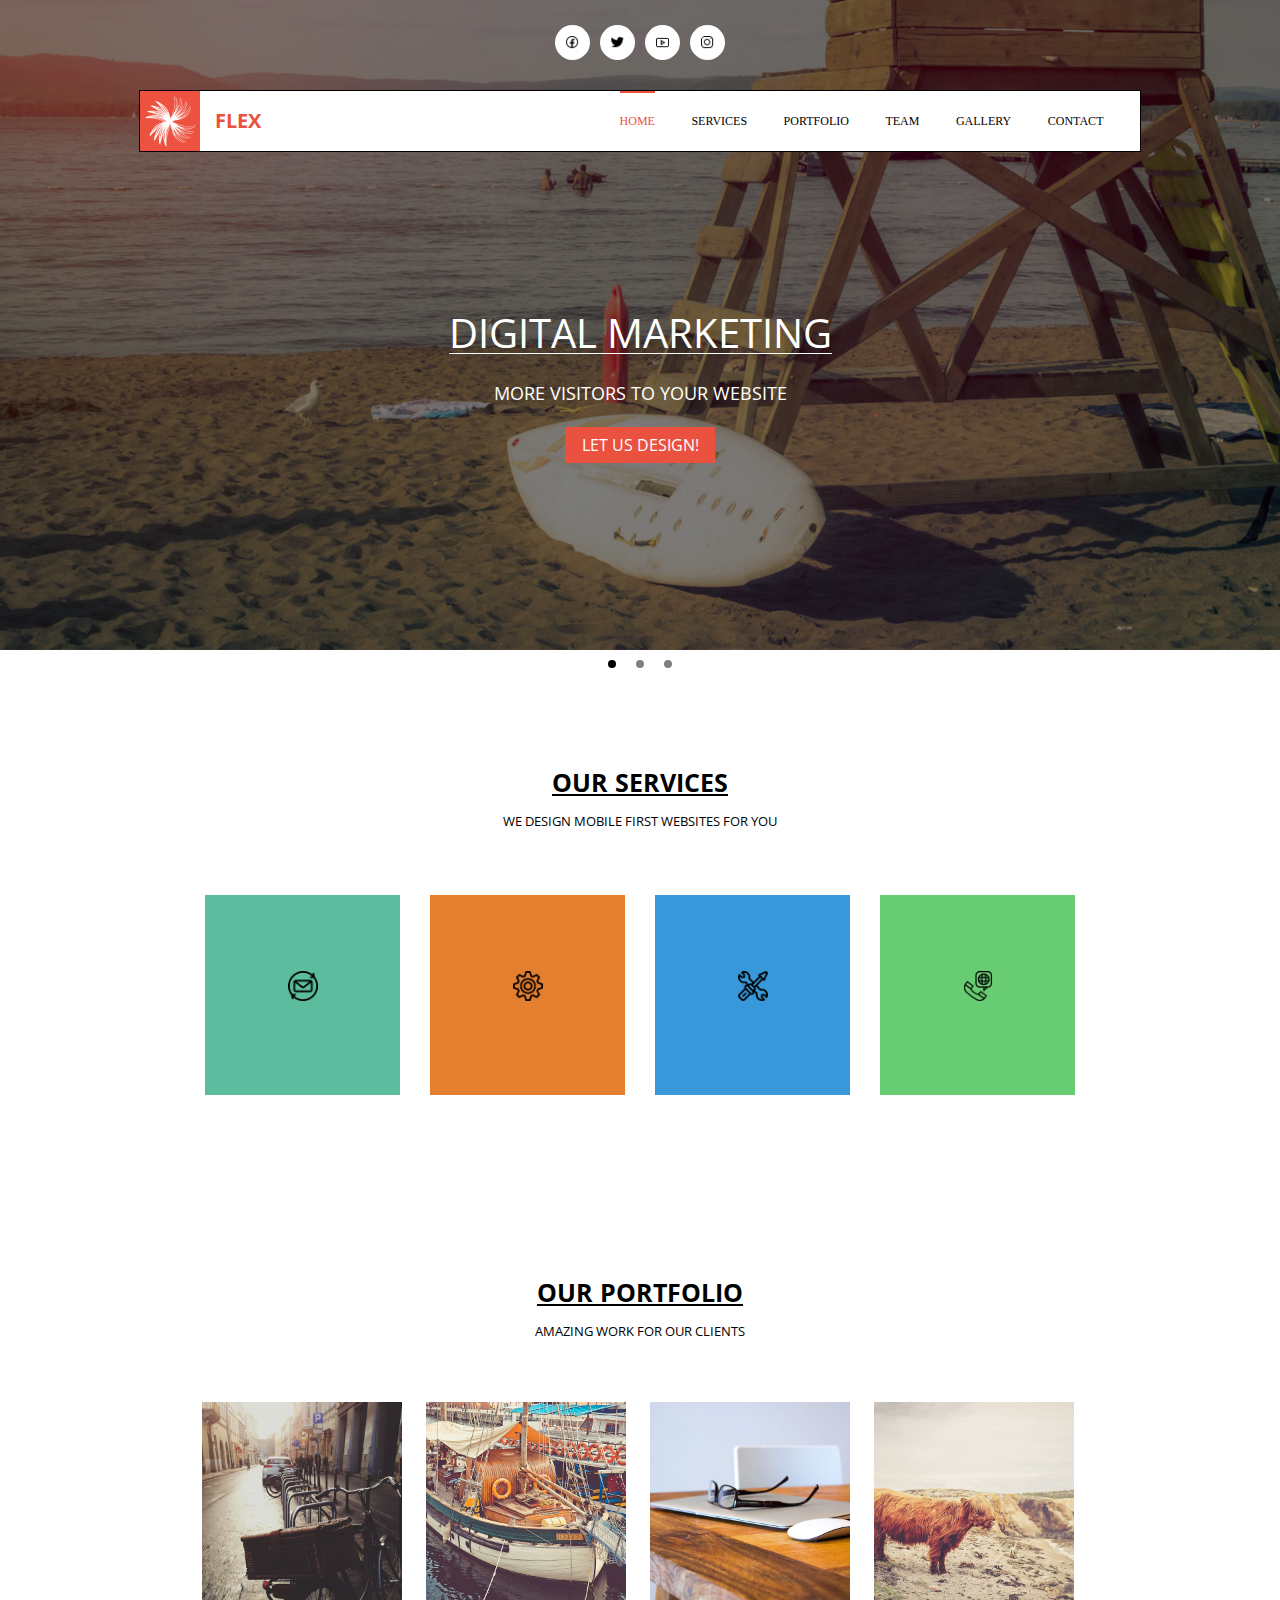
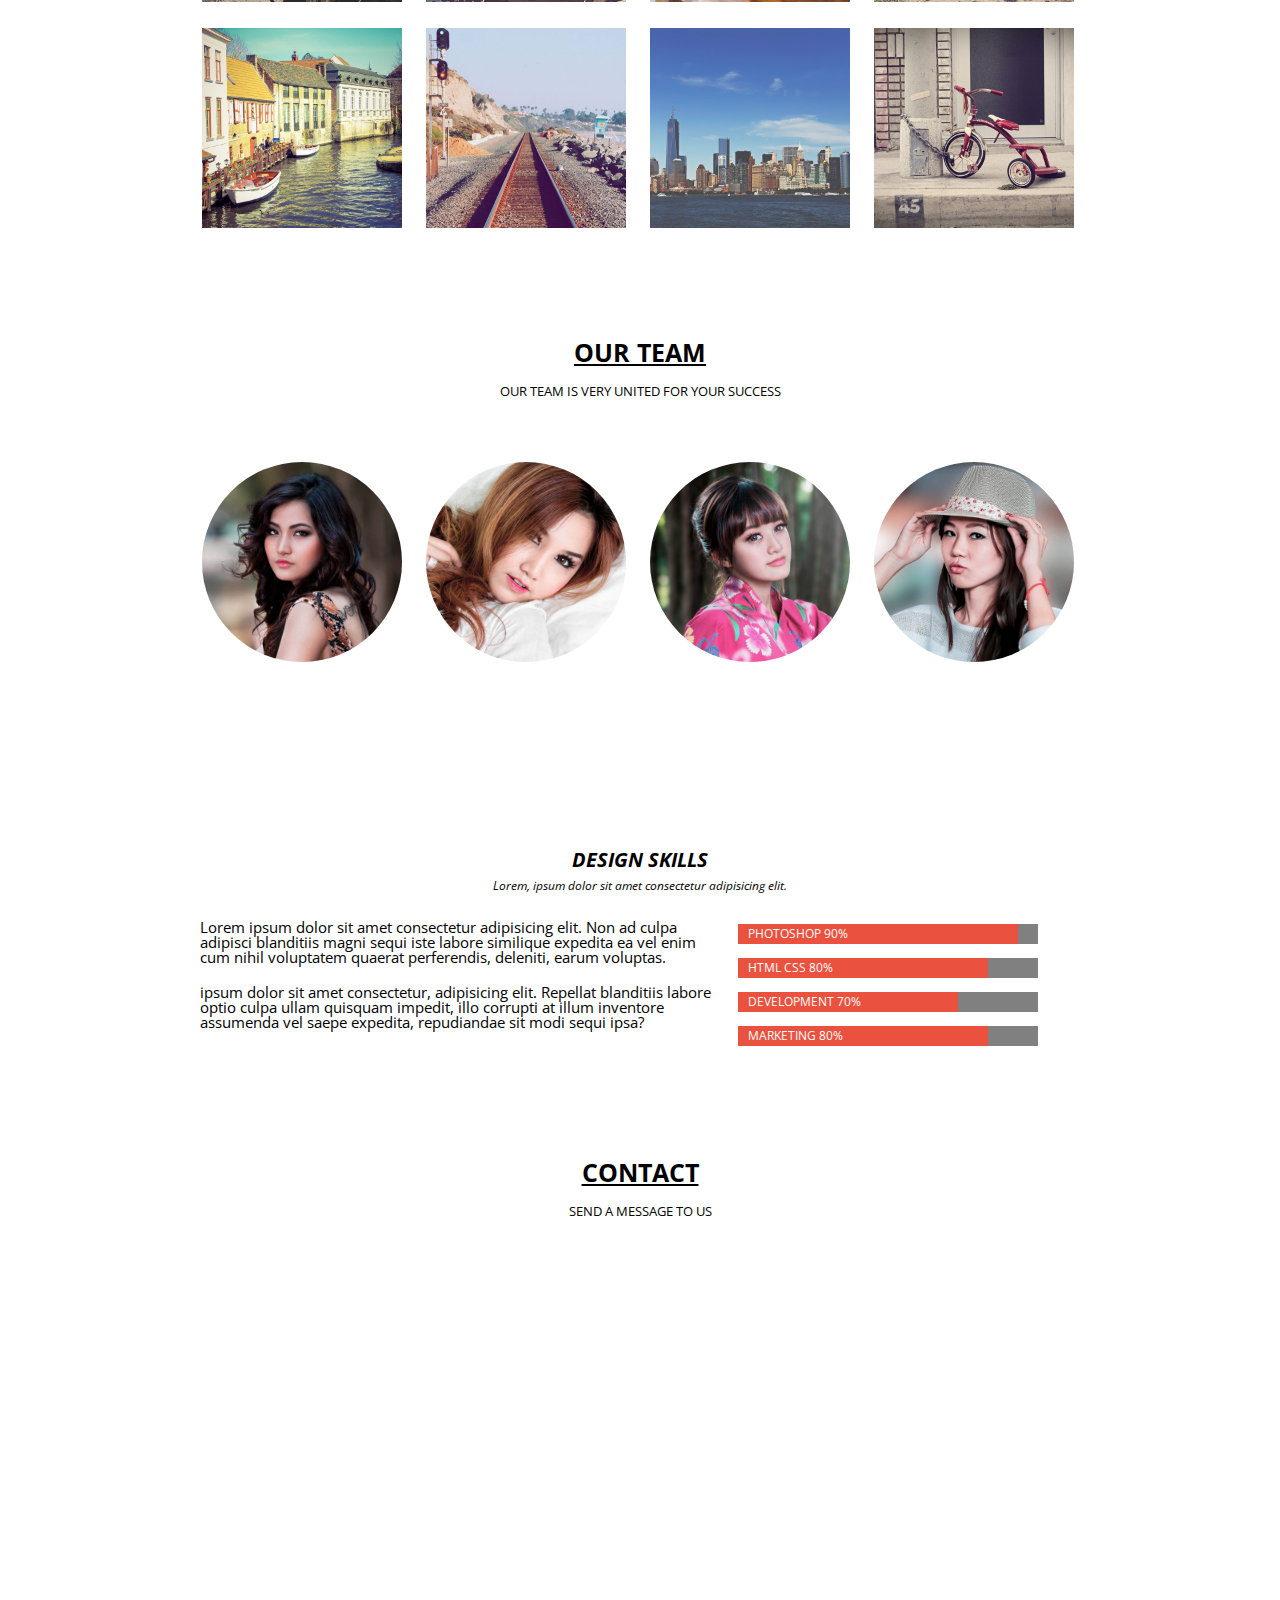
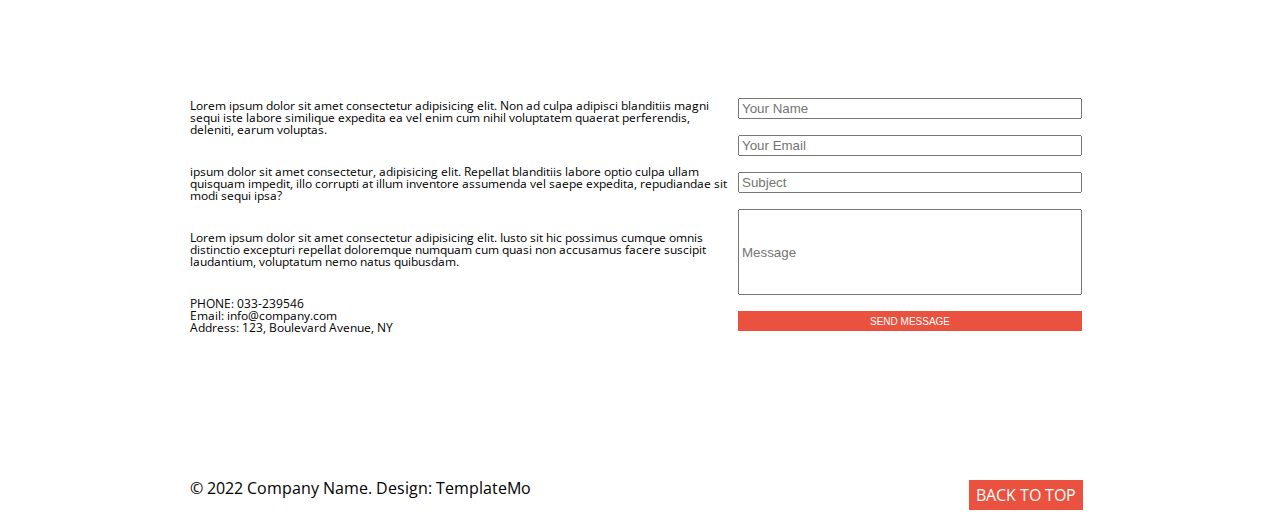
<file: index.html>
<!DOCTYPE html>

<html lang="en">

<head>
<meta charset="UTF-8">
<link rel="stylesheet" href="style.css">
<style>
    @import url('https://fonts.googleapis.com/css2?family=Open+Sans&display=swap');
</style>
<title>Checkpoint 2</title>
</head>

<body>
    <header>
        <nav class="nav-social">
            <a href="#"><img  src="assets/facebook.png" alt="facebook"></a>
            <a href="#"><img  src="assets/twitter.png" alt="twitter"></a>
            <a href="#"><img  src="assets/youtube.png" alt="youtube"></a>
            <a href="#"><img  src="assets/instagram.png" alt="instagram"></a>
        </nav>
        <div class="top-nav">
            <img class="logo" src="assets/media/logo.png" alt="logo">
            <span class="flex-text">FLEX</span>
            <nav>
                <a class="link-hover" href="">HOME</a>
                <a href="">SERVICES</a>
                <a href="">PORTFOLIO</a>
                <a href="">TEAM</a>
                <a href="gallery.html">GALLERY</a>
                <a href="">CONTACT</a>
            </nav>
        </div>
        <div class="header-text">
            <span class="headertext-1">DIGITAL MARKETING</span>
            <span class="headertext-2">MORE VISITORS TO YOUR WEBSITE</span>
            <span class="headertext-3"><a href="#">LET US DESIGN!</a></span>
        </div>
    </header>
    <main>
        <div class="scroll-circle">
            <span class="black-scroll-circle"></span>
            <span></span>
            <span></span>
        </div>
        <div class="heading-container">
            <p class="text1">OUR SERVICES</p>
            <p class="text2">WE DESIGN MOBILE FIRST WEBSITES FOR YOU</p>
        </div>
        <div class="services-container">
            <span class="service-1" ><img src="assets/mail.png" alt="mail"></span>
            <span class="service-2"><img src="assets/setting.png" alt="setting"></span>
            <span class="service-3"><img src="assets/service.png" alt="service"></span>
            <span class="service-4"><img src="assets/international-call.png" alt="internationcall"></span>
        </div>
        <div class="heading-container">
            <p class="text1">OUR PORTFOLIO</p>
            <p class="text2">AMAZING WORK FOR OUR CLIENTS</p>
        </div>
        <div class="gallery-container">
            <span><img src="assets/media/portfolio/p1.jpg" alt="img1"></span>
            <span><img src="assets/media/portfolio/p2.jpg" alt="img2"></span>
            <span><img src="assets/media/portfolio/p3.jpg" alt="img3"></span>
            <span><img src="assets/media/portfolio/p4.jpg" alt="img4"></span>
            <span><img src="assets/media/portfolio/p5.jpg" alt="img5"></span>
            <span><img src="assets/media/portfolio/p6.jpg" alt="img6"></span>
            <span><img src="assets/media/portfolio/p7.jpg" alt="img7"></span>
            <span><img src="assets/media/portfolio/p8.jpg" alt="img8"></span>
        </div>
        <div class="heading-container">
            <p class="text1">OUR TEAM</p>
            <p class="text2">OUR TEAM IS VERY UNITED FOR YOUR SUCCESS</p>
        </div>
        <div class="team-container">
            <span><img src="assets/media/member1.jpg" alt="member1"></span>
            <span><img src="assets/media/member2.jpg" alt="member2"></span>
            <span><img src="assets/media/member3.jpg" alt="member3"></span>
            <span><img src="assets/media/member4.jpg" alt="member4"></span>
        </div>
        <div class="designskills-container">
            <p class="text1">DESIGN SKILLS</p>
            <p class="text2">Lorem, ipsum dolor sit amet consectetur adipisicing elit.</p>
        </div>
        <div class="skills-container">
            <span class="para">Lorem ipsum dolor sit amet consectetur adipisicing elit. Non ad culpa adipisci blanditiis magni sequi iste labore similique expedita ea vel enim cum nihil voluptatem quaerat perferendis, deleniti, earum voluptas.
            <p>ipsum dolor sit amet consectetur, adipisicing elit. Repellat blanditiis labore optio culpa ullam quisquam impedit, illo corrupti at illum inventore assumenda vel saepe expedita, repudiandae sit modi sequi ipsa?</p>
            </span>
            <span class="barchart">
                <span>
                    <p class="skill1">PHOTOSHOP 90%</p>
                </span>
                <span>
                    <p class="skill2">HTML CSS 80%</p>
                </span>
                <span>
                    <p class="skill3">DEVELOPMENT 70%</p>
                </span>
                <span>
                    <p class="skill4">MARKETING 80%</p>
                </span>
            </span>
        </div>
        <div class="heading-container">
            <p class="text1">CONTACT</p>
            <p class="text2">SEND A MESSAGE TO US</p>
        </div>
        <div class="maps">
            <iframe src="https://www.google.com/maps/embed?pb=!1m14!1m8!1m3!1d13503.545167005219!2d76.3554089!3d32.2072945!3m2!1i1024!2i768!4f13.1!3m3!1m2!1s0x0%3A0x71ff0cae0784712d!2sAltCampus%20Services%20Pvt.%20Ltd!5e0!3m2!1sen!2sin!4v1649566539381!5m2!1sen!2sin" width="900" height="400" style="border:0;" align="center" allowfullscreen="" loading="lazy" referrerpolicy="no-referrer-when-downgrade">
            </iframe>
        </div>
        <div class="contact-container">
            <span class="para"><p>Lorem ipsum dolor sit amet consectetur adipisicing elit. Non ad culpa adipisci blanditiis magni sequi iste labore similique expedita ea vel enim cum nihil voluptatem quaerat perferendis, deleniti, earum voluptas.</p>
            <p>ipsum dolor sit amet consectetur, adipisicing elit. Repellat blanditiis labore optio culpa ullam quisquam impedit, illo corrupti at illum inventore assumenda vel saepe expedita, repudiandae sit modi sequi ipsa?</p>
            <p>Lorem ipsum dolor sit amet consectetur adipisicing elit. Iusto sit hic possimus cumque omnis distinctio excepturi repellat doloremque numquam cum quasi non accusamus facere suscipit laudantium, voluptatum nemo natus quibusdam.</p>
            <p>
                PHONE: 033-239546<br>
                Email: info@company.com <br>
                Address: 123, Boulevard Avenue, NY
            </p>
            </span>
            <span class="contact-form">
                <form action="#">
                    <input type="text" id="fname" placeholder="Your Name">
                    <input type="email" id="email" placeholder="Your Email">
                    <input type="text" id="subject" placeholder="Subject">
                    <input type="text" id="message" placeholder="Message">
                    <input type="submit" id="send-message" value="SEND MESSAGE" >
                </form>
                </span>
            </span>
        </div>
    </main>
    <footer>
        <p class="footertext"> &copy 2022 Company Name. Design: TemplateMo</p>
        <span>
            <a href="">BACK TO TOP</a>
        </span>

    </footer>



</body>

</html>
</file>
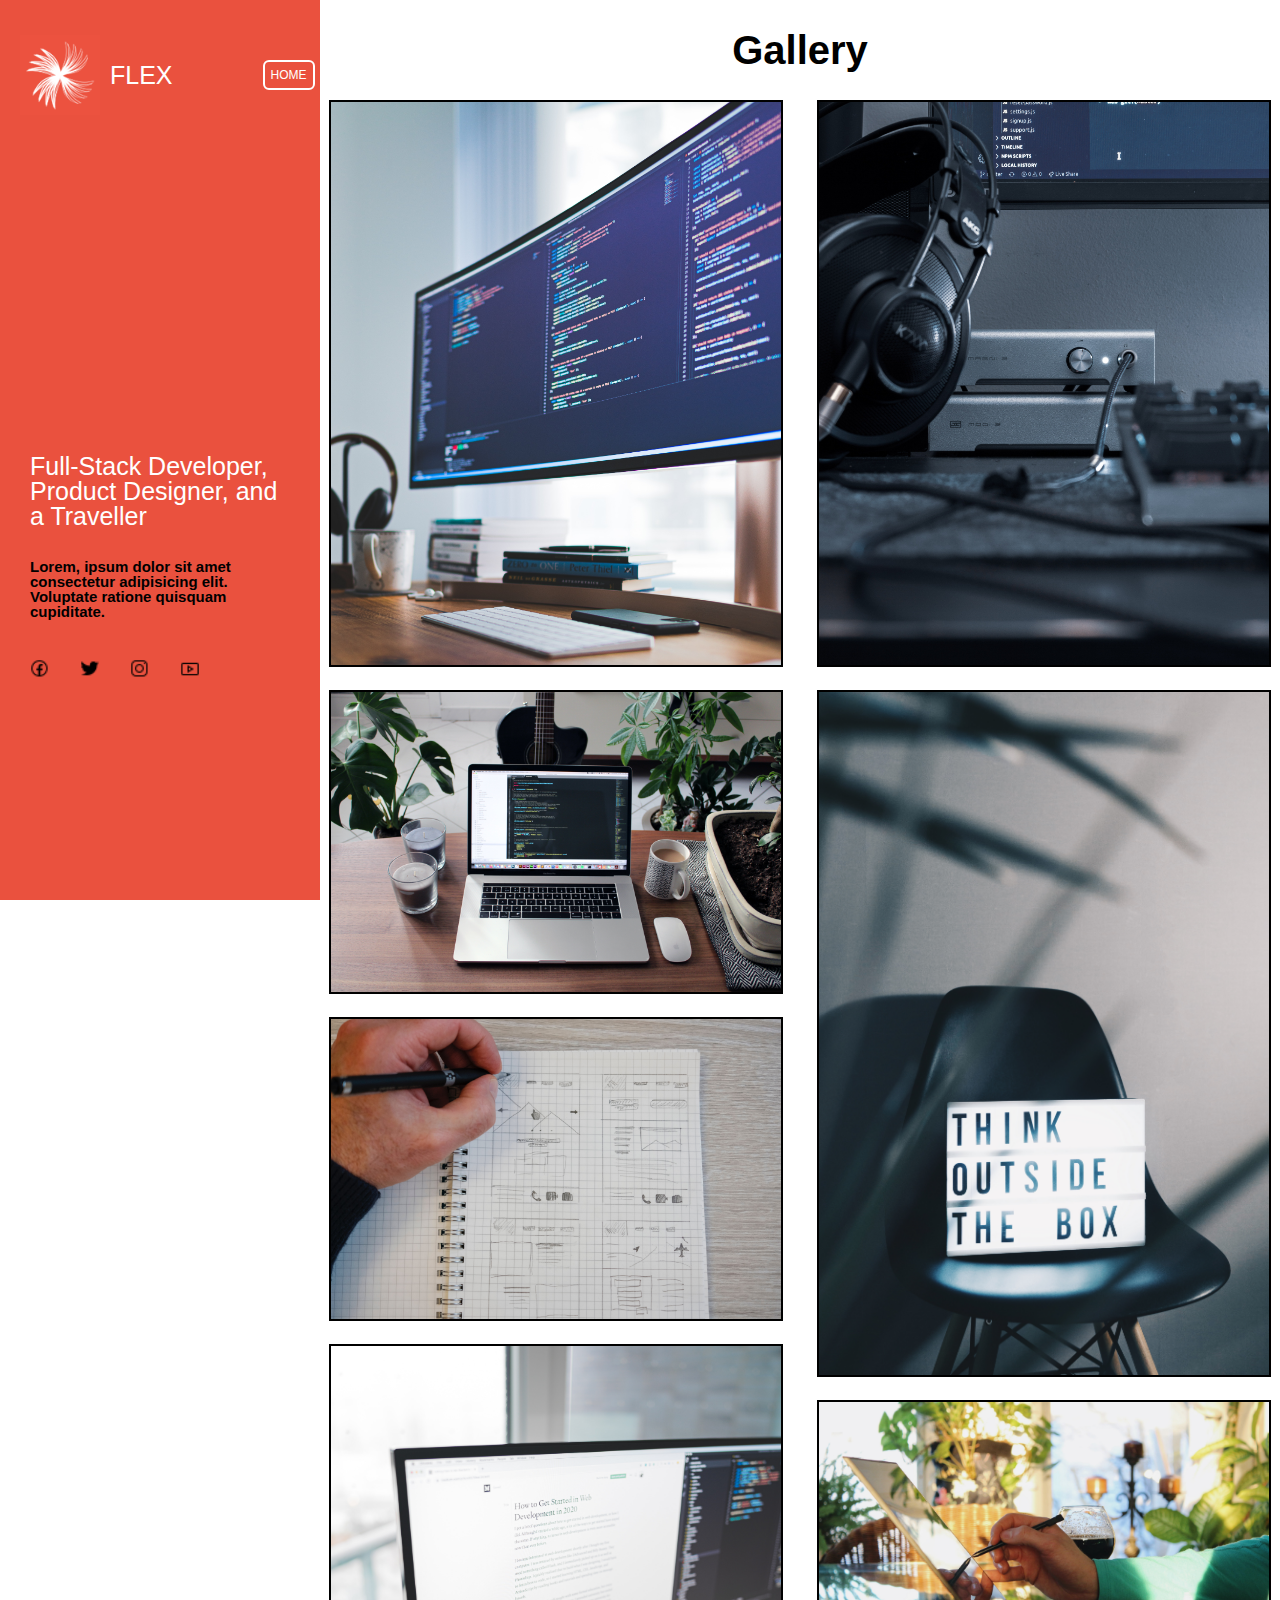
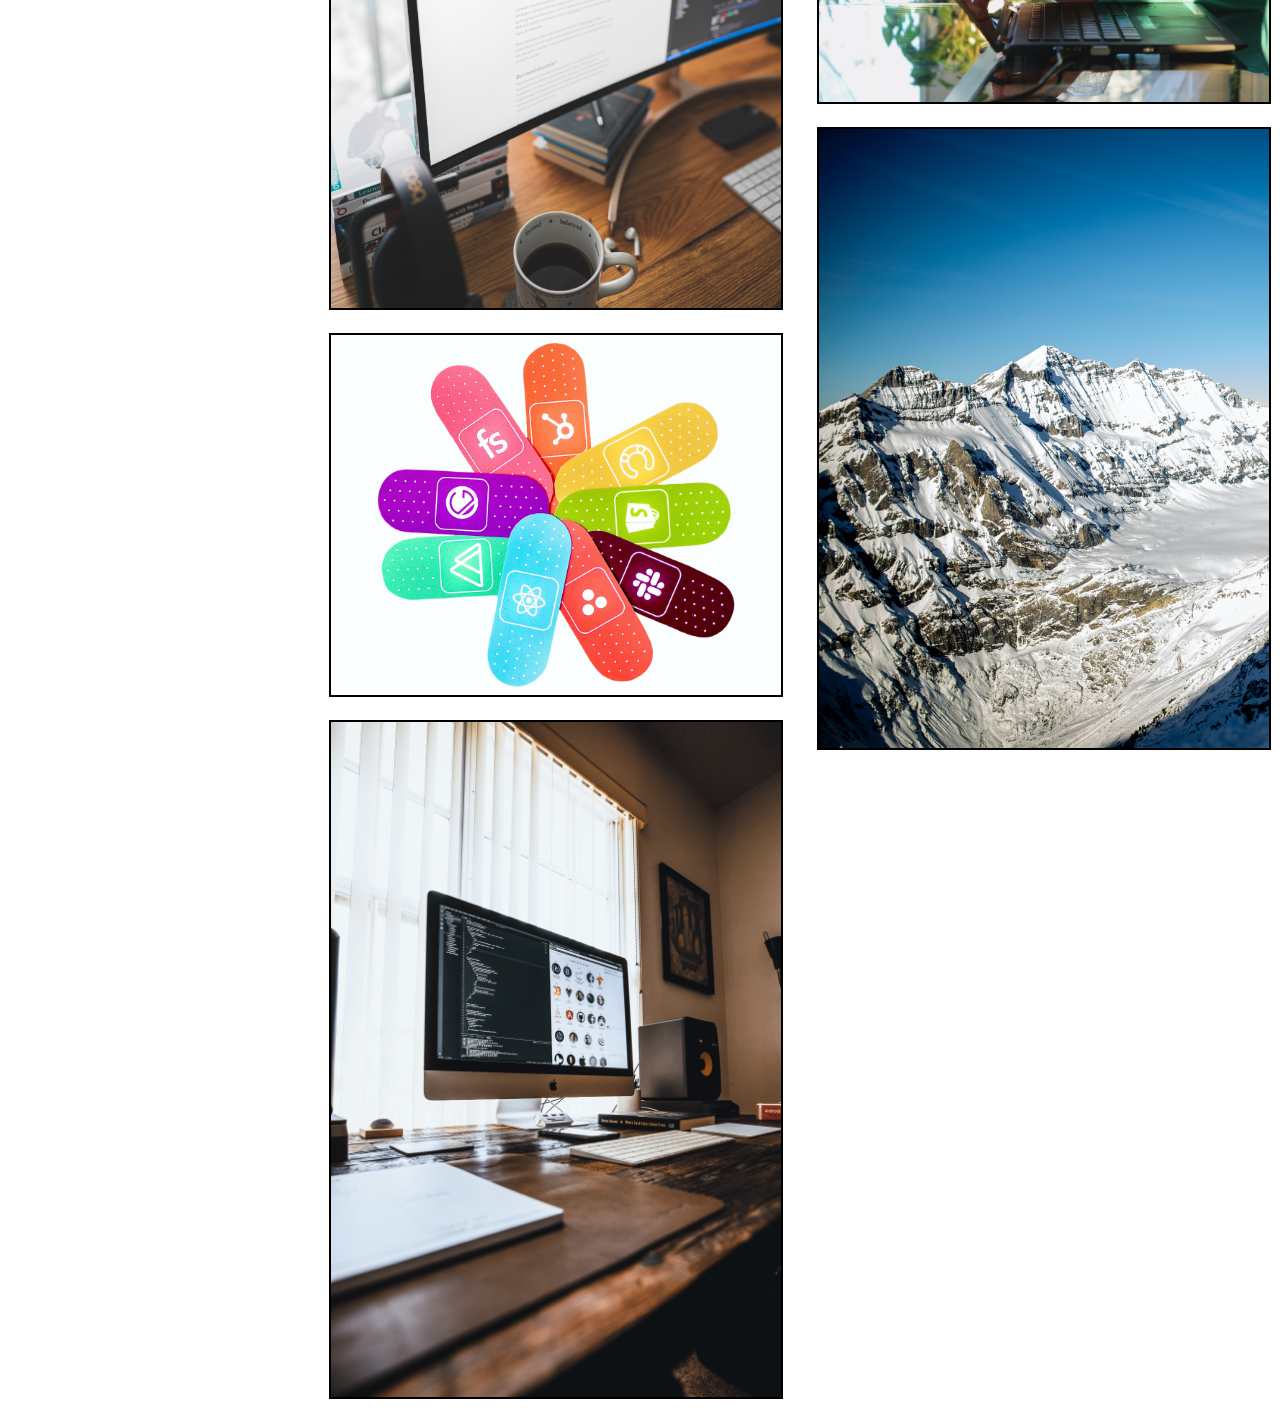
<file: gallery.html>
<!DOCTYPE html>
<html lang="en">
<head>
<meta charset="UTF-8">
<title>Flexbox Exercise</title>
<link rel="stylesheet" href="style.css">
</head>
<body>
    <main class="gallery-main">
        <aside>
            <div class="gallery-container1">
                <img src="assets/media/logo.png" alt="logo">
                <h1>FLEX</h1>
                <button type="button" onclick="location.href='index.html'">HOME</button>
            </div>
            <div class="gallery-container2">
                <h1>Full-Stack Developer, Product Designer, and a Traveller</h1>
                <p>
                    Lorem, ipsum dolor sit amet consectetur adipisicing elit. Voluptate ratione quisquam cupiditate.
                </p>
                <div class="gallery-social">
                    <a href=""><img src="assets/facebook.png" alt="facebook"></a>
                    <a href=""><img src="assets/twitter.png" alt="twitter"></a>
                    <a href=""><img src="assets/instagram.png" alt="instagram"></a>
                    <a href=""><img src="assets/youtube.png" alt="youtube"></a>
                </div>
            </aside>
            <div class="gallery-container3">
                    <h1>Gallery</h1>
                    <div class="gallery-img">
                        <img src="assets/media/gallery/01.jpg" alt="img1">
                        <img src="assets/media/gallery/02.jpg" alt="img2">
                        <img src="assets/media/gallery/03.jpg" alt="img3">
                        <img src="assets/media/gallery/04.jpg" alt="img4">
                        <img src="assets/media/gallery/05.jpg" alt="img5">
                        <img src="assets/media/gallery/06.jpg" alt="img6">
                        <img src="assets/media/gallery/07.jpg" alt="img7">
                        <img src="assets/media/gallery/08.jpg" alt="img8">
                        <img src="assets/media/gallery/09.jpg" alt="img9">
                        <img src="assets/media/gallery/10.jpg" alt="img10">
                    </div>
            </div>
    </main>

</body>

</html>
</file>
<file: style.css>
/* http://meyerweb.com/eric/tools/css/reset/ 
   v2.0 | 20110126
   License: none (public domain)
*/

html, body, div, span, applet, object, iframe,
h1, h2, h3, h4, h5, h6, p, blockquote, pre,
a, abbr, acronym, address, big, cite, code,
del, dfn, em, img, ins, kbd, q, s, samp,
small, strike, strong, sub, sup, tt, var,
b, u, i, center,
dl, dt, dd, ol, ul, li,
fieldset, form, label, legend,
table, caption, tbody, tfoot, thead, tr, th, td,
article, aside, canvas, details, embed, 
figure, figcaption, footer, header, hgroup, 
menu, nav, output, ruby, section, summary,
time, mark, audio, video {
	margin: 0;
	padding: 0;
	border: 0;
	font-size: 100%;
	font: inherit;
	vertical-align: baseline;
}
/* HTML5 display-role reset for older browsers */
article, aside, details, figcaption, figure, 
footer, header, hgroup, menu, nav, section {
	display: block;
}
body {
	line-height: 1;
}
ol, ul {
	list-style: none;
}
blockquote, q {
	quotes: none;
}
blockquote:before, blockquote:after,
q:before, q:after {
	content: '';
	content: none;
}
table {
	border-collapse: collapse;
	border-spacing: 0;
}


/*General*/

@font-face {
	font-family: 'Open Sans', sans-serif;
	src: url(https://fonts.googleapis.com/css2?family=Open+Sans&display=swap);
}

h1 {
	font-family: 'Open Sans', sans-serif;
}

p { font-family: 'Open Sans', sans-serif;
}

span { font-family: 'Open Sans', sans-serif;
}


/*Main*/

a {
	text-decoration: none;
}

header {
	height: 650px;
	width: 100%;
	background-size:cover;
	background-image: linear-gradient(rgba(0, 0, 0, 0.527),rgba(0, 0, 0, 0.5)) , url(assets/media/banner.jpg);
}


.nav-social {
	display: flex;
	justify-content: center;
	width: 300px;
    padding: 20px; 
	margin: 0 auto;  
}

.nav-social img {
    width: 15px;
	background-color: white ;
	margin: 5px;
	padding: 10px;
	border-radius: 50%;
}

.top-nav {
	position: fixed;
	left: 0;
	right: 0;
	display: flex;
	justify-content: space-between;
	vertical-align: baseline;
	line-height: 60px;
	margin: 2px auto;
	width: 1000px;
	height: 60px;
	background-color: white;
	border: solid 0.5px black;
}

.logo {
	height: 60px;
	width: 60px;
}

.flex-text {
	width: 450px;
	margin-right: 10px;
	margin-left: 15px;
	color: #ea513e;
	font-weight: bold;
	font-size: 20px;
}

.top-nav nav {
	width: 700px;
	display: flex;
	justify-content: space-evenly;
}

a {
	color: inherit;
}
.top-nav a {
	text-decoration: none;
	font-size: 12px;
	
}

.link-hover {
	color: #ea513e;
	border-top: 2px solid #ea513e;
	line-height: 56px;
}

.header-text {
	text-align: center;
	margin: auto;
	margin-top: 200px;
	width: 410px;
	height: 200px;
	display: flex;
	flex-direction: column;
	justify-content: space-evenly;
}

.headertext-1 {
	font-size: 40px ;
	color: white;
	border-bottom: 1px solid white;
	margin: 0 auto;

}

.headertext-2 {
	color: white;
	margin: 0 auto;
	font-size: 18px;
	margin-top: 5px;
}


.headertext-3 {
	padding: 10px;
	background-color: #ea513e;
	width: 130px;
	color: white;
	margin: 0 auto;

}

.headertext-3 a {
	text-decoration: none;
}


.scroll-circle {
	width: 100px;
	height: 20px;
	display: flex;
	justify-content: center;
	margin: 0 auto;
}

.scroll-circle span {
	height: 8px;
	width: 8px;
	border-radius: 50%;
	background-color: grey;
	margin: 10px;
}

.scroll-circle .black-scroll-circle {
	background-color: black;
}


/*Main*/

.heading-container {
	margin: 0 auto;
	margin-top: 100px;
	margin-bottom: 50px;
	width: 410px;
	height: 60px;
	text-align: center;
}

.heading-container .text1 {
	font-size: 25px;
	font-weight: bold;
	margin: 20px;
	text-decoration: underline;
}

.heading-container .text2 {
	font-size: 13px;
	margin: 20px;
}

.services-container {
	margin: 0 auto;
	width: 900px;
	height: 300px;
	display: flex;
	justify-content: center;
	margin-top: 20px;
}

.services-container span {
	height: 200px ;
	width: 200px;
	margin: 15px;
	background-color: burlywood;
	text-align: center;
	vertical-align: middle;
	line-height: 200px;
}

.services-container img {
	height: 30px;
	width: 30px;
	margin: 0 auto;
}

.services-container .service-1 {
	background-color: #5bbd9d;
}

.services-container .service-2 {
	background-color: #e57f30;
}

.services-container .service-3 {
	background-color: #3898da;
}

.services-container .service-4 {
	background-color: #68cd72;
}


/*Gallery*/
.gallery-container {
	width: 900px;
	height: 450px;
	margin: 0 auto;
	display: flex;
	flex-wrap: wrap;
	justify: center;
	margin-top: 10px;
}


.gallery-container img {
	height: 200px ;
	width: 200px;
	margin: 12px;
	
}

.team-container {
	width: 900px;
	height: 300px;
	margin: 0 auto;
	display: flex;
	flex-wrap: wrap;
	justify: center;
	margin-top: 10px;
}

.team-container img {
	height: 200px ;
	width: 200px;
	margin: 12px;
	border-radius: 50%;
}

.designskills-container {
	margin: 0 auto;
	margin-top: 100px;
	width: 410px;
	height: 60px;
	text-align: center;
}

.designskills-container .text1 {
	font-size: 20px;
	margin: 10px;
	font-style: italic;
	font-weight: bold;
}

.designskills-container .text2 {
	font-size: 12px;
	margin: 10px;
	font-style: italic;
}


.skills-container {
	width: 900px;
	height: 150px;
	margin: 0 auto;
	display: flex;
	justify-content: space-evenly;
}

.skills-container .para {
	width: 60%;
	margin: 10px;
	margin-bottom: 10px;
	font-size: 15px;
}

.skills-container .para p {
	margin-top: 20px;
}

.skills-container .barchart {
	width: 40%;
	display: flex;
	justify-content: space-evenly;
	flex-direction: column;
}
.skills-container .barchart span {
	width: 300px;
	height: 20px;
	background-color: grey;
	color: white;
	line-height: 20px;
	font-size: 12px;
}


.skills-container .barchart span .skill1 {
	width: 90%;
	background-color: #ea513e;
	border-left: 10px solid #ea513e;
}

.skills-container .barchart span .skill2 {
	width: 80%;
	background-color: #ea513e;
	border-left: 10px solid #ea513e;
}

.skills-container .barchart span .skill3 {
	width: 70%;
	background-color: #ea513e;
	border-left: 10px solid #ea513e;
}

.skills-container .barchart span .skill4 {
	width: 80%;
	background-color: #ea513e;
	border-left: 10px solid #ea513e;
}

.maps iframe {
	display: block;
	margin: 0 auto;
	margin-bottom: 10px;
	margin-top: 20px;
}

.contact-container {
	width: 900px;
	height: 300px;
	margin: 0 auto;
	display: flex;
	justify-content: space-evenly;
	flex-direction: row;
	margin-bottom: 100px;
}

.contact-container .para {
	width: 60%;
}

.contact-container .para p {
	margin-bottom: 30px;
	margin-top: 20px;
	font-size: 12px;
}

.contact-container .contact-form {
	width: 40%;
	margin-top: 10px;
}

.contact-container .contact-form form {
	display: flex;
	justify-content: space-around;
	flex-direction: column;
}

.contact-container .contact-form form #fname {
	margin: 8px;
}

.contact-container .contact-form form #email {
	margin: 8px;
}

.contact-container .contact-form form #subject {
	margin: 8px;
}

.contact-container .contact-form form #message {
	margin: 8px;
	height: 80px;
}

.contact-container .contact-form form #send-message {
	margin: 8px;
	height: 20px;
	background-color: #ea513e;
	border: transparent none 1px ;
	font-size: 10px;
	color: white;
}

/*Footer*/

footer {
	margin-top: 400px;
	width: 900px;
	display: flex;
	flex-direction: row;
	justify-content: space-between;
	margin: 0 auto;
	margin-bottom: 20px;
}

footer .footertext {
	display: inline-block;
}

footer span {
	margin-right: 7px;
	padding: 7px;
	background-color: #ea513e;
	color: white;
}


/*GALLERY*/

.gallery-main {
	height: 100%;
	width: 100%;
}


aside {
	background-color:  #ea513e;
	position: fixed;
	width: 25%;
	height: 100%;
	display: block;
}

aside h1 {
	font-size: 25px;
	color: white;
	margin-left: 10px;
}

aside img {
	height: 80px;
	width: 80px;
	margin: auto 0;
	margin-left: 20px;
}
aside .gallery-container1 {
	display: flex;
	justify-content: left;
	width: 100%;
	height: 150px;
	vertical-align: middle;
	line-height: 150px;
}

aside button {
	height: 30px;
	font-size:12px;
	margin: auto 0;
	border: solid 2px white;
	background-color: #ea513e;
	color: white;
	margin-left: 90px;
	border-radius: 6px;
}

button:hover {
	background-color: red; /* Green */
	color: white;
	cursor: pointer;
  }

aside .gallery-container2 {
	margin-top: 95%;
	width: 90%;
}

aside p {
	margin-left: 30px;
	margin-top: 30px;
	font-size: 15px;
	margin-bottom: 20px;
	font-weight: bold;
}

aside .gallery-social {
	display: flex;
	justify-content:left;

}


aside .gallery-container2 h1{
	margin-left: 30px;
}

aside .gallery-container2 img {
	margin-left: 30px;
	height: 20px;
	width: 20px;
	margin-top: 20px;
}

.gallery-container3 {
	width: 75%;
	height: 100%;
	margin-left: 25%;
	text-align: center;
}

.gallery-container3 h1 {
	font-size: 40px;
	font-weight: bold;
	padding: 30px;
} 
.gallery-container3 .gallery-img {
	column-count: 2;

}

.gallery-container3 img {
	width: 450px;
	height: auto;
	border: solid 2px black;
	margin-bottom: 20px;
	object-fit: cover;
}
</file>
